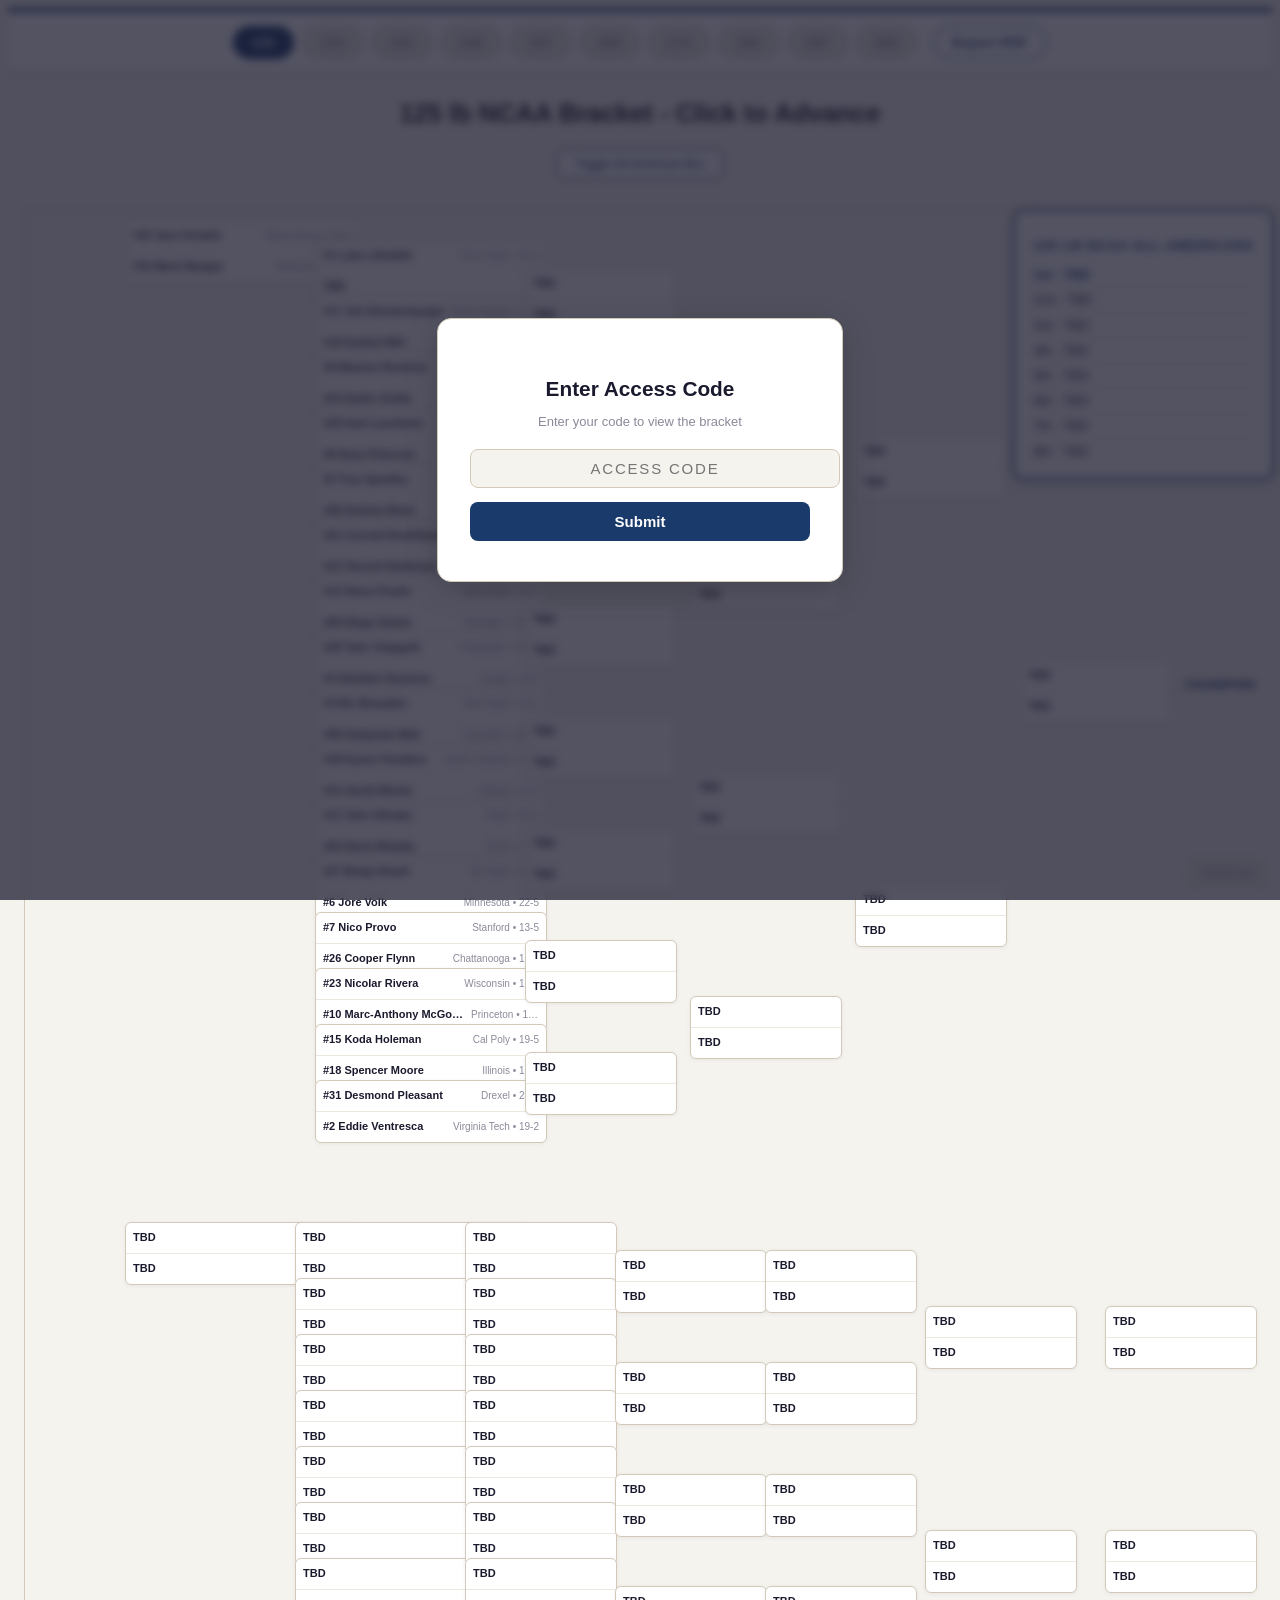
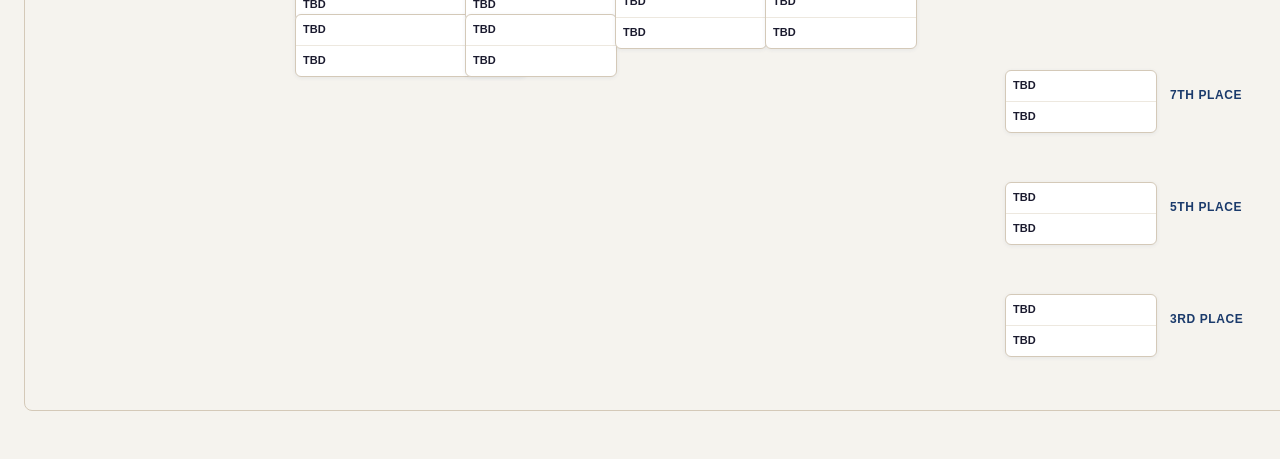
<file: index.html>
<!DOCTYPE html>
<html lang="en">
<head>
    <meta charset="UTF-8">
    <meta name="viewport" content="width=device-width, initial-scale=1.0">
    <title>NCAA Wrestling Bracket Viewer</title>
    <link rel="stylesheet" href="style.css">
    <link rel="stylesheet" href="bracket.css">
    <style>
        @media print {
            @page { size: 17in 11in landscape; margin: 0; }
            body::before { display: none !important; }
            body { background: #fff !important; }
            #weightSelector { display: none !important; }
            #toggleAABox    { display: none !important; }
            #accessModal    { display: none !important; }
            #pdfWrapper {
                position: relative !important;
                width: 16.8in !important;
                height: 10.5in !important;
                overflow: hidden !important;
                padding: 0 !important;
            }
            #bracketGrid {
                transform: scale(0.72);
                transform-origin: top left;
            }
            .match { break-inside: avoid; }
        }
        @media (max-width: 600px) {
            body { font-size: 14px; }
            .title { font-size: 1.3rem; }
            #weightSelector button { font-size: 11px; padding: 6px 10px; }
            #allAmericanBox { width: 90%; right: 5%; top: 10px; padding: 10px; }
            #accessModal > div { width: 90%; padding: 1rem; }
            #accessCodeInput { width: 100%; }
        }
    </style>
</head>
<body>

    <div style="height:4px;background:#1A3A6B;width:100%;"></div>

    <div id="weightSelector" style="
        display:flex; align-items:center; justify-content:center;
        flex-wrap:wrap; gap:8px; padding:14px 24px 12px;
        border-bottom:1.5px solid #D4C9B8; background:#fff;
        position:sticky; top:0; z-index:50;
        box-shadow:0 2px 8px rgba(0,0,0,.06);">
        <button data-weight="125">125</button>
        <button data-weight="133">133</button>
        <button data-weight="141">141</button>
        <button data-weight="149">149</button>
        <button data-weight="157">157</button>
        <button data-weight="165">165</button>
        <button data-weight="174">174</button>
        <button data-weight="184">184</button>
        <button data-weight="197">197</button>
        <button data-weight="285">285</button>
        <button onclick="exportBracketPDF()" style="margin-left:12px;">Export PDF</button>
    </div>

    <h1 class="title" id="bracketTitle">125 lb NCAA Bracket - Full View</h1>

    <div id="pdfWrapper" style="position:relative; width:100%; overflow-x:auto; padding:20px 16px 40px;">
        <div class="bracket-grid" id="bracketGrid"></div>
        <div id="allAmericanBox">
            <h3 id="aaTitle">NCAA All-Americans</h3>
            <ol id="aaList">
                <li>1st - TBD</li>
                <li>2nd - TBD</li>
                <li>3rd - TBD</li>
                <li>4th - TBD</li>
                <li>5th - TBD</li>
                <li>6th - TBD</li>
                <li>7th - TBD</li>
                <li>8th - TBD</li>
            </ol>
        </div>
    </div>

    <button onclick="debugAAUpdate()" style="
        position:fixed; bottom:14px; right:14px; z-index:9999;
        font-size:11px; padding:6px 12px; border-radius:6px;
        background:#EDEAE3; border:1.5px solid #D4C9B8;
        color:#8A8A9A; cursor:pointer; font-family:inherit;">SHOW AA</button>

    <link rel="manifest" href="./manifest.json" />
    <script>
        if ('serviceWorker' in navigator) {
            navigator.serviceWorker.register('./service-worker.js');
        }
    </script>

    <script src="html2pdf.bundle.min.js"></script>
    <script src="app.js?v=20250529"></script>

    <script>
        /* ── WIDE CLASS INJECTION ──
           Watches the bracketGrid for repaints (app.js rebuilds innerHTML
           on every selection). After each repaint, any .match whose
           inline left <= 300px gets class="wide" — these are the
           pigtail (left:100) and Champ R1 (left:280) columns.
           Wide boxes show seed + name + school on one line.
           Narrow boxes (all later rounds) show name only. ── */
        function applyWideClasses() {
            document.querySelectorAll('#bracketGrid .match').forEach(el => {
                const left = parseInt(el.style.left, 10);
                if (!isNaN(left) && left <= 300) {
                    el.classList.add('wide');
                } else {
                    el.classList.remove('wide');
                }
            });
        }

        const _bracketGrid = document.getElementById('bracketGrid');
        if (_bracketGrid) {
            new MutationObserver(applyWideClasses)
                .observe(_bracketGrid, { childList: true });
        }

        /* Active weight pill */
        document.querySelectorAll('#weightSelector button[data-weight]').forEach(btn => {
            btn.addEventListener('click', () => {
                document.querySelectorAll('#weightSelector button[data-weight]')
                    .forEach(b => b.classList.remove('active'));
                btn.classList.add('active');
            });
        });
        window.addEventListener('DOMContentLoaded', () => {
            const first = document.querySelector('#weightSelector button[data-weight="125"]');
            if (first) first.classList.add('active');
        });

        /* PDF export */
        function exportBracketPDF() {
            const pdfWrapper = document.getElementById('pdfWrapper');
            const bracketGrid = document.getElementById('bracketGrid');
            const aaBox = document.getElementById('allAmericanBox');
            const wasHidden = aaBox.style.display === 'none' || aaBox.style.display === '';
            if (wasHidden) aaBox.style.display = 'block';

            // Scale the grid so it fits on one 17x11 landscape page
            // Grid is ~1300px wide, 1800px tall — target ~1632x1008px (96dpi @ 17x11in)
            // We scale to fit height: 1008/gridH
            const gridH = bracketGrid.offsetHeight || 1800;
            const scaleH = 1008 / gridH;
            const scaleW = 1584 / 1300;
            const scale  = Math.min(scaleH, scaleW, 1).toFixed(3);

            pdfWrapper.style.width           = '16.5in';
            pdfWrapper.style.height          = '10.5in';
            pdfWrapper.style.overflow        = 'hidden';
            bracketGrid.style.transform      = 'scale(' + scale + ')';
            bracketGrid.style.transformOrigin = 'top left';

            const opt = {
                margin: [0, 0, 0, 0],
                filename: document.getElementById('bracketTitle').innerText.replace(/ /g, '_') + '.pdf',
                image: { type: 'jpeg', quality: 0.95 },
                html2canvas: { scale: 2, useCORS: true, allowTaint: true, scrollY: 0 },
                jsPDF: { unit: 'in', format: [17, 11], orientation: 'landscape' }
            };

            html2pdf().set(opt).from(pdfWrapper).save().then(function() {
                bracketGrid.style.transform      = '';
                bracketGrid.style.transformOrigin = '';
                pdfWrapper.style.width   = '';
                pdfWrapper.style.height  = '';
                pdfWrapper.style.overflow = '';
                if (wasHidden) aaBox.style.display = 'none';
            });
        }
    </script>

    <div id="accessModal" style="
        position:fixed; top:0; left:0; width:100%; height:100%;
        background:rgba(26,26,46,.75); display:flex;
        align-items:center; justify-content:center; z-index:9999;
        backdrop-filter:blur(4px);">
        <div style="
            background:#fff; padding:2.5rem 2rem; border-radius:14px;
            text-align:center; border:1.5px solid #D4C9B8;
            box-shadow:0 8px 32px rgba(0,0,0,.18);
            width:340px; max-width:90vw;">
            <h2 style="font-size:1.3rem; font-weight:700; color:#1A1A2E; margin-bottom:6px;">Enter Access Code</h2>
            <p style="font-size:13px; color:#8A8A9A; margin-bottom:20px;">Enter your code to view the bracket</p>
            <input id="accessCodeInput" type="text" placeholder="ACCESS CODE" style="
                width:100%; padding:10px 14px; border:1.5px solid #D4C9B8;
                border-radius:8px; font-size:15px; font-family:inherit;
                color:#1A1A2E; background:#F5F3EE; text-align:center;
                letter-spacing:.12em; outline:none;" />
            <button onclick="validateAccessCode()" style="
                margin-top:14px; width:100%; padding:11px;
                background:#1A3A6B; color:#fff; border:none;
                border-radius:8px; font-size:15px; font-weight:600;
                font-family:inherit; cursor:pointer;">Submit</button>
            <p id="accessError" style="color:#A32D2D; font-size:13px; margin-top:10px; display:none;">
                Invalid code — please try again.
            </p>
        </div>
    </div>

</body>
</html>
</file>
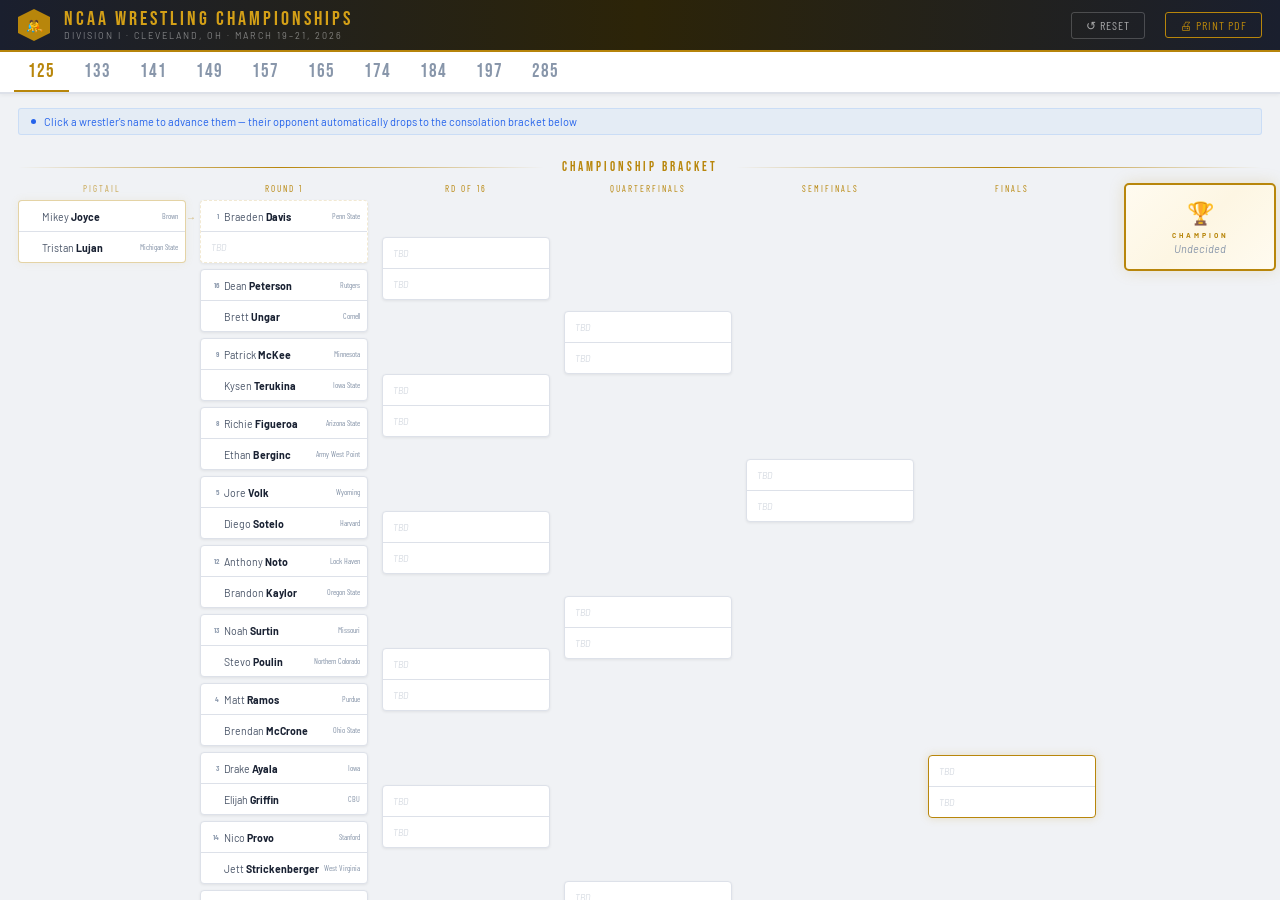
<file: index.html.html>
<!DOCTYPE html>
<html lang="en">
<head>
<meta charset="UTF-8">
<meta name="viewport" content="width=device-width, initial-scale=1.0">
<title>2026 NCAA Division I Wrestling Championships</title>
<link href="https://fonts.googleapis.com/css2?family=Bebas+Neue&family=Barlow+Condensed:wght@300;400;500;600;700&family=Barlow:wght@300;400;500;600&display=swap" rel="stylesheet">
<style>
:root {
  --bg:#f0f2f5; --s1:#ffffff; --s2:#f8f9fb; --s3:#eef0f4;
  --b1:#dde1e9; --b2:#c8cdd8; --b3:#b0b8c6;
  --gold:#b8860b; --gold2:#d4a017; --gold-bg:rgba(184,134,11,.09);
  --green:#16a34a; --green-bg:rgba(22,163,74,.09); --green-b:rgba(22,163,74,.35);
  --red:#dc2626; --red-bg:rgba(220,38,38,.06);
  --orange:#c2410c; --orange-bg:rgba(194,65,12,.07); --orange-b:rgba(194,65,12,.3);
  --blue:#2563eb;
  --t1:#1a2233; --t2:#4a5568; --t3:#8896aa;
}
*{box-sizing:border-box;margin:0;padding:0}
html,body{height:100%;overflow:hidden}
body{font-family:'Barlow',sans-serif;background:var(--bg);color:var(--t1);display:flex;flex-direction:column;height:100vh}

/* HEADER */
.hdr{background:linear-gradient(90deg,#1a1f2e,#2c2408,#1a1f2e);border-bottom:2px solid var(--gold);height:52px;display:flex;align-items:center;gap:14px;padding:0 18px;flex-shrink:0;box-shadow:0 2px 16px rgba(201,168,76,.15)}
.hdr-hex{width:32px;height:32px;background:var(--gold);clip-path:polygon(50% 0%,100% 25%,100% 75%,50% 100%,0% 75%,0% 25%);display:flex;align-items:center;justify-content:center;font-size:14px;flex-shrink:0}
.hdr-t{font-family:'Bebas Neue',sans-serif;font-size:20px;letter-spacing:3px;color:var(--gold2);line-height:1}
.hdr-s{font-size:9px;color:rgba(255,255,255,.45);letter-spacing:2px;text-transform:uppercase;margin-top:1px}
.hdr-sp{flex:1}
.rst-btn{background:none;border:1px solid rgba(255,255,255,.2);color:rgba(255,255,255,.6);font-family:'Barlow Condensed',sans-serif;font-size:12px;letter-spacing:1px;padding:5px 14px;cursor:pointer;border-radius:3px;transition:all .2s;text-transform:uppercase}
.rst-btn:hover{border-color:var(--gold2);color:var(--gold2)}

/* WEIGHT TABS */
.wtabs{background:var(--s1);border-bottom:2px solid var(--b1);display:flex;padding:0 14px;gap:1px;overflow-x:auto;scrollbar-width:none;flex-shrink:0;height:42px;align-items:stretch;box-shadow:0 1px 4px rgba(0,0,0,.06)}
.wtabs::-webkit-scrollbar{display:none}
.wtab{display:flex;align-items:center;padding:0 14px;cursor:pointer;border:none;background:none;color:var(--t3);font-family:'Bebas Neue',sans-serif;font-size:19px;letter-spacing:1px;border-bottom:2px solid transparent;transition:all .15s;white-space:nowrap}
.wtab:hover{color:var(--t2)}
.wtab.on{color:var(--gold);border-bottom-color:var(--gold)}

/* MAIN SCROLL AREA */
.area{flex:1;overflow:auto;padding:14px 18px 24px;display:flex;flex-direction:column;gap:0}
.area::-webkit-scrollbar{width:6px;height:6px}
.area::-webkit-scrollbar-track{background:var(--bg)}
.area::-webkit-scrollbar-thumb{background:var(--b2);border-radius:3px}

/* TIP */
.tip{display:flex;align-items:center;gap:8px;background:rgba(96,165,250,.08);border:1px solid rgba(96,165,250,.2);border-radius:3px;padding:6px 12px;margin-bottom:10px;font-size:11px;color:var(--blue);flex-shrink:0}
.tip-dot{width:5px;height:5px;background:var(--blue);border-radius:50%;flex-shrink:0;animation:blink 1.6s infinite}
@keyframes blink{0%,100%{opacity:1}50%{opacity:.3}}

/* SECTION LABEL */
.sec-hd{display:flex;align-items:center;gap:10px;margin:14px 0 8px;flex-shrink:0}
.sec-hd .line{flex:1;height:1px}
.sec-hd .lbl{font-family:'Bebas Neue',sans-serif;font-size:13px;letter-spacing:3px;padding:0 8px;white-space:nowrap}
.sec-champ .line{background:linear-gradient(90deg,transparent,var(--gold),transparent)}
.sec-champ .lbl{color:var(--gold)}
.sec-con .line{background:linear-gradient(90deg,transparent,var(--orange),transparent)}
.sec-con .lbl{color:var(--orange)}

/* BRACKET GRID */
.bgrid{display:flex;gap:0;align-items:flex-start;min-width:max-content}
.rcol{display:flex;flex-direction:column;min-width:0}
.rhdr{font-family:'Barlow Condensed',sans-serif;font-size:9px;letter-spacing:2px;text-transform:uppercase;color:var(--t3);text-align:center;padding:0 3px 6px;white-space:nowrap}
.rhdr.gc{color:var(--gold)}
.rhdr.cc{color:var(--orange);opacity:.9}
.rconn{width:14px;flex-shrink:0}

/* MATCH */
.mc{background:var(--s1);border:1px solid var(--b1);border-radius:4px;overflow:hidden;width:168px;flex-shrink:0;transition:box-shadow .15s;box-shadow:0 1px 3px rgba(0,0,0,.07)}
.mc:hover{box-shadow:0 2px 8px rgba(0,0,0,.12)}
.mc.cm{border-color:var(--gold);box-shadow:0 0 10px rgba(184,134,11,.2)}
.mc.con{border-color:var(--orange-b)}
.mc.pm{border-color:rgba(205,127,50,.5)}
.md{height:1px;background:var(--b1)}

/* SLOTS */
.sl{display:flex;align-items:center;padding:4px 7px;min-height:30px;cursor:pointer;transition:background .12s;position:relative;user-select:none;gap:0}
.sl:hover:not(.empty):not(.w):not(.l){background:var(--s3)}
.sl.w{background:var(--green);border-left:3px solid #0f7a30}
.sl.l{background:var(--red-bg);opacity:.6}
.sl.empty{cursor:default;opacity:.35}
.sl.empty:hover{background:none}
.sl-sd{font-size:8px;color:var(--t3);width:13px;flex-shrink:0;font-family:'Barlow Condensed',sans-serif;font-weight:600;text-align:right;padding-right:2px}
.sl.w .sl-sd{color:rgba(255,255,255,.8)}
.sl-nm{flex:1;font-size:10.5px;font-weight:500;white-space:nowrap;overflow:hidden;text-overflow:ellipsis;padding:0 3px}
.sl-nm .fn{font-weight:400;color:var(--t2)}
.sl.w .sl-nm{color:#fff}
.sl.w .sl-nm .fn{color:rgba(255,255,255,.7)}
.sl.l .sl-nm{text-decoration:line-through;text-decoration-color:rgba(239,68,68,.4);color:var(--t3)}
.sl-sc{font-size:8px;color:var(--t3);flex-shrink:0;font-family:'Barlow Condensed',sans-serif;white-space:nowrap;max-width:46px;overflow:hidden;text-overflow:ellipsis}
.sl.w .sl-sc{color:rgba(255,255,255,.7);opacity:1}
.sl-tbd{font-size:9px;color:var(--t3);font-style:italic;padding:0 3px}

/* win flash */
.sl.w{animation:wflash .35s ease}
@keyframes wflash{0%{background:#4ade80}100%{background:var(--green)}}

/* CHAMP BOX */
.cbox{display:flex;align-items:center;padding:0 14px}
.ccard{background:linear-gradient(135deg,#fffbf0,#fdf6e3,#fffbf0);border:2px solid var(--gold);border-radius:5px;padding:14px 16px;text-align:center;min-width:152px;box-shadow:0 0 16px rgba(184,134,11,.18)}
.ccard .crn{font-size:22px;margin-bottom:5px}
.ccard .clbl{font-size:7px;letter-spacing:3px;text-transform:uppercase;color:var(--gold);font-weight:700;margin-bottom:3px}
.ccard .cnm{font-family:'Bebas Neue',sans-serif;font-size:17px;letter-spacing:2px;color:var(--t1)}
.ccard .csc{font-size:9px;color:var(--gold);opacity:.8;margin-top:1px}
.ccard.empty .cnm{font-size:11px;color:var(--t3);font-family:'Barlow',sans-serif;letter-spacing:0;font-style:italic}

/* PIGTAIL */
.mc.pt{border-color:rgba(201,168,76,.5);box-shadow:0 0 8px rgba(201,168,76,.1)}
.mc.pt-pending{border-color:rgba(201,168,76,.25);border-style:dashed}

/* PLACE LABELS */
.pl-lbl{font-size:8px;letter-spacing:1.5px;text-transform:uppercase;margin-bottom:3px;font-family:'Barlow Condensed',sans-serif;color:var(--t3)}

/* SWAP HINT — shown on loser slot hover */
.swap-hint{
  display:none; font-size:8px; color:var(--red); opacity:.8;
  font-family:'Barlow Condensed',sans-serif; letter-spacing:.5px;
  margin-left:3px; flex-shrink:0; white-space:nowrap;
}
.sl.l:hover .swap-hint{ display:inline; }

.prt-btn{border-color:var(--gold);color:var(--gold);margin-left:6px}
.prt-btn:hover{background:var(--gold);color:#000}

/* ════════════════════════════════════════════════
   PRINT MODAL (shown on screen before printing)
   ════════════════════════════════════════════════ */
#print-modal {
  display:none; position:fixed; inset:0; z-index:9999;
  background:rgba(0,0,0,.85); align-items:center; justify-content:center;
}
#print-modal.open { display:flex; }
#print-modal-box {
  background:#ffffff; border:1px solid var(--gold);
  border-radius:6px; padding:28px 32px; max-width:420px; width:90%;
  text-align:center; box-shadow:0 8px 32px rgba(0,0,0,.15);
}
#print-modal-box h2 { font-family:'Bebas Neue',sans-serif; font-size:22px; letter-spacing:3px; color:var(--gold); margin-bottom:8px; }
#print-modal-box p  { font-size:12px; color:var(--t2); margin-bottom:20px; line-height:1.6; }
.pm-row { display:flex; gap:10px; justify-content:center; flex-wrap:wrap; margin-bottom:14px; }
.pm-btn {
  background:none; border:1px solid var(--b2); color:var(--t2);
  font-family:'Barlow Condensed',sans-serif; font-size:12px; letter-spacing:1px;
  padding:7px 18px; cursor:pointer; border-radius:3px; transition:all .2s; text-transform:uppercase;
}
.pm-btn:hover { border-color:var(--gold); color:var(--gold); }
.pm-btn.primary { background:var(--gold); color:#fff; border-color:var(--gold); font-weight:700; }
.pm-btn.primary:hover { background:var(--gold2); }
.pm-weight-grid { display:flex; flex-wrap:wrap; gap:6px; justify-content:center; margin-bottom:18px; }
.pm-wchk { display:flex; align-items:center; gap:5px; cursor:pointer; }
.pm-wchk input { accent-color:var(--gold); width:13px; height:13px; cursor:pointer; }
.pm-wchk span { font-family:'Bebas Neue',sans-serif; font-size:16px; color:var(--t2); }
.pm-wchk:hover span { color:var(--gold); }

/* ════════════════════════════════════════════════
   PRINT STYLES  —  1 landscape page per weight
   ════════════════════════════════════════════════ */
@media print {
  @page { size: landscape; margin:5mm 6mm; }
  * { -webkit-print-color-adjust:exact !important; print-color-adjust:exact !important; }
  html,body { height:auto !important; overflow:visible !important; background:#fff !important; color:#000 !important; }
  .hdr,.wtabs,#area,#print-modal { display:none !important; }
  #print-root { display:block !important; }

  .print-page {
    break-after: page;
    break-inside: avoid;
    width:267mm;
    height:182mm;
    overflow:hidden;
    background:#fff; color:#000;
    font-family:Arial,Helvetica,sans-serif;
    position:relative;
    display:flex;
    flex-direction:column;
  }
  .print-page:last-child { break-after: avoid; }

  /* psw: the inner content wrapper — scale to fit via JS */
  .psw {
    position:absolute; top:0; left:0;
    transform-origin:top left;
  }

  /* ── Page header ── */
  .ph { display:flex; align-items:center; justify-content:space-between;
        border-bottom:2.5px solid #111; padding-bottom:2px; margin-bottom:3px; }
  .ph-title { font-size:10pt; font-weight:900; letter-spacing:1.5px; text-transform:uppercase; line-height:1; }
  .ph-sub   { font-size:5.5pt; color:#666; text-transform:uppercase; letter-spacing:1px; margin-top:1px; }
  .ph-wt    { font-size:26pt; font-weight:900; line-height:1; }
  .ph-right { text-align:right; min-width:90px; }
  .ph-clbl  { font-size:5pt; text-transform:uppercase; letter-spacing:2px; color:#888; }
  .ph-cnm   { font-size:9pt; font-weight:900; line-height:1.2; }
  .ph-csc   { font-size:5.5pt; color:#555; }

  /* ── Section labels ── */
  .ps-lbl { font-size:5pt; text-transform:uppercase; letter-spacing:2px; color:#999;
            border-top:1px solid #e0e0e0; padding-top:1.5px; margin:2px 0; }

  /* ── Bracket grid ── */
  .pbg  { display:flex; align-items:flex-start; gap:0; }
  .prc  { display:flex; flex-direction:column; }
  .prh  { font-size:4.5pt; text-transform:uppercase; letter-spacing:1px; color:#aaa;
          text-align:center; padding:0 2px 2px; white-space:nowrap; }
  .prcn { width:7px; flex-shrink:0; }

  /* ── Match cards ── */
  .pm   { border:1px solid #ccc; border-radius:1px; overflow:hidden; width:100px; flex-shrink:0; background:#fff; }
  .pm.champ-final { border:2px solid #111; }
  .pm.pigtail     { border:1px dashed #bbb; }
  .pm.consolation { border-color:#bbb; background:#fafafa; }
  .pm.place-match { border:1.5px solid #666; }
  .pmd  { height:1px; background:#ddd; }

  /* ── Wrestler slots ── */
  .ps   { display:flex; align-items:center; padding:1px 3px; min-height:13px; }
  .ps.win  { background:#e8f5e9; border-left:2.5px solid #2e7d32; }
  .ps.los  { opacity:0.4; }
  .ps.tbd  { opacity:0.2; }
  .psseed  { font-size:4.5pt; color:#bbb; width:8px; flex-shrink:0; text-align:right; padding-right:1px; }
  .ps.win .psseed { color:#2e7d32; }
  .psname  { flex:1; font-size:5pt; white-space:nowrap; overflow:hidden; text-overflow:ellipsis; padding:0 2px; font-weight:500; }
  .ps.win .psname  { font-weight:700; color:#1b5e20; }
  .ps.los .psname  { text-decoration:line-through; color:#bbb; }
  .pssch   { font-size:4pt; color:#bbb; flex-shrink:0; max-width:26px; overflow:hidden; text-overflow:ellipsis; white-space:nowrap; }
  .pstbd   { font-size:4.5pt; color:#ccc; font-style:italic; }

  /* ── Champion box ── */
  .pchbox { display:flex; align-items:center; padding:0 4px; }
  .pchcard { border:2px solid #111; border-radius:2px; padding:3px 5px; text-align:center; min-width:60px; background:#fffdf5; }
  .pchcard .pcrown { font-size:10pt; margin-bottom:1px; line-height:1; }
  .pchcard .pclbl  { font-size:4pt; text-transform:uppercase; letter-spacing:2px; color:#888; }
  .pchcard .pcnm   { font-size:6.5pt; font-weight:900; text-transform:uppercase; line-height:1.3; }
  .pchcard .pcsc   { font-size:4.5pt; color:#555; }
  .pchcard.empty .pcnm { color:#aaa; font-weight:400; }

  /* ── Place labels ── */
  .ppl-lbl { font-size:4pt; text-transform:uppercase; letter-spacing:1px; color:#888; margin-bottom:1px; }
}

</style>
</head>
<body>

<div class="hdr">
  <div class="hdr-hex">🤼</div>
  <div>
    <div class="hdr-t">NCAA Wrestling Championships</div>
    <div class="hdr-s">Division I · Cleveland, OH · March 19–21, 2026</div>
  </div>
  <div class="hdr-sp"></div>
  <button class="rst-btn" onclick="resetBracket()">↺ Reset</button>
  <button class="rst-btn prt-btn" onclick="printBracket()">🖨 Print PDF</button>
</div>

<div class="wtabs" id="wtabs"></div>

<div class="area" id="area">
  <div class="tip"><div class="tip-dot"></div>Click a wrestler's name to advance them — their opponent automatically drops to the consolation bracket below</div>
  <div id="bkt"></div>
</div>

<!-- Print modal -->
<div id="print-modal">
  <div id="print-modal-box">
    <h2>🖨 Print Brackets</h2>
    <p>Select which weight classes to print.<br>Each prints as one landscape page.</p>
    <div class="pm-weight-grid" id="pm-checks"></div>
    <div class="pm-row">
      <button class="pm-btn" onclick="pmSelectAll()">Select All</button>
      <button class="pm-btn" onclick="pmSelectNone()">Clear</button>
    </div>
    <div class="pm-row">
      <button class="pm-btn" onclick="closePrintModal()">Cancel</button>
      <button class="pm-btn primary" onclick="doPrint()">Print Selected</button>
    </div>
  </div>
</div>

<!-- Print output — hidden on screen, rendered during print -->
<div id="print-root" style="display:none"></div>

<script>
// ═══════════════════════════════════════════════════════════════════
// 2024 NCAA DIVISION I WRESTLING CHAMPIONSHIP DATA
// 33 wrestlers per weight class.
// Pigtail: seed 32 vs seed 33 → winner faces seed 1 in Round 1.
// Standard 32-man bracket (after pigtail resolves):
//   Top half:    1(pt) v 32, 16 v 17, 8 v 25, 9 v 24, 4 v 29, 13 v 20, 5 v 28, 12 v 21
//   Bottom half: 2 v 31, 15 v 18, 7 v 26, 10 v 23, 3 v 30, 14 v 19, 6 v 27, 11 v 22
// ═══════════════════════════════════════════════════════════════════

const FIELDS = {
  125: [
   {n:"Braeden Davis",s:"Penn State"},        // 1
{n:"Luke Stanich",s:"Lehigh"},        // 2
{n:"Drake Ayala",s:"Iowa"},        // 3
{n:"Matt Ramos",s:"Purdue"},        // 4
{n:"Jore Volk",s:"Wyoming"},        // 5
{n:"Troy Spratley",s:"Oklahoma State"},        // 6
{n:"Jakob Camacho",s:"NC State"},        // 7
{n:"Richie Figueroa",s:"Arizona State"},        // 8
{n:"Patrick McKee",s:"Minnesota"},        // 9
{n:"Eric Barnett",s:"Wisconsin"},        // 10
{n:"Cooper Flynn",s:"Virginia Tech"},        // 11
{n:"Anthony Noto",s:"Lock Haven"},        // 12
{n:"Noah Surtin",s:"Missouri"},        // 13
{n:"Nico Provo",s:"Stanford"},        // 14
{n:"Caleb Smith",s:"Nebraska"},        // 15
{n:"Dean Peterson",s:"Rutgers"},        // 16
{n:"Brett Ungar",s:"Cornell"},        // 17
{n:"Michael DeAugustino",s:"Michigan"},        // 18
{n:"Jett Strickenberger",s:"West Virginia"},        // 19
{n:"Stevo Poulin",s:"Northern Colorado"},        // 20
{n:"Brandon Kaylor",s:"Oregon State"},        // 21
{n:"Brayden Palmer",s:"Chattanooga"},        // 22
{n:"Tanner Jordan",s:"South Dakota State"},        // 23
{n:"Kysen Terukina",s:"Iowa State"},        // 24
{n:"Ethan Berginc",s:"Army West Point"},        // 25
{n:"Blake West",s:"Northern Illinois"},        // 26
{n:"Max Gallagher",s:"Penn"},        // 27
{n:"Diego Sotelo",s:"Harvard"},        // 28
{n:"Brendan McCrone",s:"Ohio State"},        // 29
{n:"Elijah Griffin",s:"CBU"},        // 30
{n:"Tyler Klinsky",s:"Rider"},        // 31
{n:"Mikey Joyce",s:"Brown"},        // 32
{n:"Tristan Lujan",s:"Michigan State"},        // 33 — pigtail
  ],
  133: [
    {n:"Jax Forrest",s:"Oklahoma St."},        // 1
    {n:"Vito Arujau",s:"Cornell"},           // 2
    {n:"Jesse Mendez",s:"Oklahoma St."},     // 3
    {n:"Brody Teske",s:"N. Iowa"},           // 4
    {n:"Dylan Ragusin",s:"Illinois"},        // 5
    {n:"Evan Frost",s:"Stanford"},           // 6
    {n:"Kai Orine",s:"Michigan"},            // 7
    {n:"Dylan Shawver",s:"Rutgers"},         // 8
    {n:"Nasir Bailey",s:"Maryland"},         // 9
    {n:"Marlon Yarbrough",s:"Ohio St."},     // 10
    {n:"Julian Farber",s:"Penn St."},        // 11
    {n:"Max Leete",s:"Old Dominion"},        // 12
    {n:"Tyler Wells",s:"Princeton"},         // 13
    {n:"Dominick Serrano",s:"Cal Poly"},     // 14
    {n:"Sam Latona",s:"West Virginia"},      // 15
    {n:"Dyson Dunham",s:"N. Carolina"},      // 16
    {n:"Kurt Phipps",s:"Army"},              // 17
    {n:"Zeth Romney",s:"Utah Valley"},       // 18
    {n:"Aaron Nagao",s:"Mich. St."},         // 19
    {n:"Julian Chlebove",s:"Va. Tech"},      // 20
    {n:"Braden Basile",s:"Navy"},            // 21
    {n:"Hunter Leake",s:"Virginia"},         // 22
    {n:"Ethan Oakley",s:"Campbell"},         // 23
    {n:"Jacob Van Dee",s:"NC State"},        // 24
    {n:"Jace Koelzer",s:"Gardner-Webb"},     // 25
    {n:"Dom Zaccone",s:"Duke"},              // 26
    {n:"Gabe Strickland",s:"N. Iowa"},       // 27
    {n:"Kade Moore",s:"N. Iowa"},            // 28
    {n:"Michael Colaiocco",s:"Penn"},        // 29
    {n:"Joshua Edmond",s:"Va. Tech"},        // 30
    {n:"Caden Rooks",s:"Wyoming"},           // 31
    {n:"Max Gallagher",s:"Ohio St."},        // 32
    {n:"Michael Colaiocco",s:"Penn"},        // 33 — pigtail
  ],
  141: [
    {n:"Beau Bartlett",s:"Penn St."},        // 1
    {n:"Real Woods",s:"Iowa"},               // 2
    {n:"Brock Hardy",s:"Arizona St."},       // 3
    {n:"Wyatt Henson",s:"Iowa St."},         // 4
    {n:"Cael Happel",s:"N. Iowa"},           // 5
    {n:"Anthony Echemendia",s:"Iowa"},       // 6
    {n:"Lachlan McNeil",s:"N. Carolina"},    // 7
    {n:"Cole Matthews",s:"Pittsburgh"},      // 8
    {n:"Dylan Chappell",s:"Michigan"},       // 9
    {n:"Greyson Clark",s:"Michigan"},        // 10
    {n:"Malyke Hines",s:"Edinboro"},         // 11
    {n:"Cleveland Belton",s:"CSU Bak."},     // 12
    {n:"Vince Cornella",s:"Stanford"},       // 13
    {n:"Danny Pucino",s:"Lehigh"},           // 14
    {n:"CJ Composto",s:"Penn St."},          // 15
    {n:"Jordan Titus",s:"Bucknell"},         // 16
    {n:"Tom Crook",s:"Illinois"},            // 17
    {n:"Jesse Vasquez",s:"Arizona St."},     // 18
    {n:"Jakob Camacho",s:"Lehigh"},          // 19
    {n:"Mitch Moore",s:"Minnesota"},         // 20
    {n:"Tagen Jamison",s:"Oklahoma St."},    // 21
    {n:"Sergio Lemley",s:"Old Dominion"},    // 22
    {n:"Josh Koderhandt",s:"Penn"},          // 23
    {n:"Isaiah Powe",s:"App. State"},        // 24
    {n:"Danny Fongaro",s:"Indiana"},         // 25
    {n:"Vance Vombaur",s:"Ohio St."},        // 26
    {n:"Ryan Jack",s:"NC State"},            // 27
    {n:"Kal Miller",s:"N. Illinois"},        // 28
    {n:"Jordan Hamdan",s:"Brown"},           // 29
    {n:"Joshua Edmond",s:"Va. Tech"},        // 30
    {n:"Ethan Berginc",s:"Campbell"},        // 31
    {n:"Tyler Wells",s:"Princeton"},         // 32
    {n:"Danny Fongaro",s:"Indiana"},         // 33 — pigtail
  ],
  149: [
    {n:"Jaden Abas",s:"Stanford"},           // 1
    {n:"Austin Gomez",s:"Wisconsin"},        // 2
    {n:"Ethen Miller",s:"Iowa St."},         // 3
    {n:"Casey Swiderski",s:"Mich. St."},     // 4
    {n:"Jude Swisher",s:"Penn St."},         // 5
    {n:"Alek Martin",s:"Oklahoma St."},      // 6
    {n:"Willie McDougald",s:"Maryland"},     // 7
    {n:"Finn Solomon",s:"N. Dakota St."},    // 8
    {n:"Logan Gioffre",s:"Pittsburgh"},      // 9
    {n:"Jack Crook",s:"Illinois"},           // 10
    {n:"Michael Cetta",s:"Oklahoma"},        // 11
    {n:"Gabe Willochell",s:"CSU Bak."},      // 12
    {n:"Caleb Henson",s:"NC State"},         // 13
    {n:"Caleb Tyus",s:"Illinois"},           // 14
    {n:"Kyle Parco",s:"Arizona St."},        // 15
    {n:"Levi Haines",s:"Penn St."},          // 16
    {n:"Tyler Kasak",s:"Rider"},             // 17
    {n:"Jordan Williams",s:"Va. Tech"},      // 18
    {n:"Ethan Fernandez",s:"Bloomsburg"},    // 19
    {n:"Ty Watters",s:"Iowa"},               // 20
    {n:"Corbyn Munson",s:"Nebraska"},        // 21
    {n:"Kelvin Griffin",s:"Indiana"},        // 22
    {n:"Joseph Zargo",s:"Hofstra"},          // 23
    {n:"Cody Bond",s:"N. Iowa"},             // 24
    {n:"Graham Rooks",s:"Indiana"},          // 25
    {n:"Jackson Arrington",s:"Ohio"},        // 26
    {n:"Quinn Kinner",s:"Central Mich."},    // 27
    {n:"Dylan D'Emilio",s:"Ohio St."},       // 28
    {n:"Drew Roberts",s:"Army"},             // 29
    {n:"Chance Lamer",s:"American"},         // 30
    {n:"Jeffrey Boyd",s:"Cornell"},          // 31
    {n:"Drew Roberts",s:"Army"},             // 32
    {n:"Chance Lamer",s:"American"},         // 33 — pigtail
  ],
  157: [
    {n:"Keegan O'Toole",s:"Missouri"},       // 1
    {n:"Mitchell Mesenbrink",s:"Penn St."},  // 2
    {n:"David Carr",s:"Iowa St."},           // 3
    {n:"Antrell Taylor",s:"Oklahoma"},       // 4
    {n:"Cameron Amine",s:"Michigan"},        // 5
    {n:"Gunner Filipowicz",s:"Ohio St."},    // 6
    {n:"Hunter Garvin",s:"Iowa"},            // 7
    {n:"Tyler Lillard",s:"Ohio St."},        // 8
    {n:"Jack Thomsen",s:"N. Iowa"},          // 9
    {n:"Maxx Mayfield",s:"Oklahoma St."},    // 10
    {n:"Garrett Thompson",s:"Harvard"},      // 11
    {n:"Joseph Bianchi",s:"Purdue"},         // 12
    {n:"Noah Mulvaney",s:"Penn St."},        // 13
    {n:"Stoney Buell",s:"Buffalo"},          // 14
    {n:"Nick Hamilton",s:"Arizona St."},     // 15
    {n:"Jake Logan",s:"Binghamton"},         // 16
    {n:"Julian Ramirez",s:"Cal Poly"},       // 17
    {n:"Dean Hamiti",s:"Wisconsin"},         // 18
    {n:"Peyton Hall",s:"Oklahoma St."},      // 19
    {n:"Will Miller",s:"Virginia"},          // 20
    {n:"Holden Heller",s:"Ohio"},            // 21
    {n:"Chris Moore",s:"Rutgers"},           // 22
    {n:"Caleb Fish",s:"NC State"},           // 23
    {n:"Mike Caliendo",s:"Lehigh"},          // 24
    {n:"Andrew Cerniglia",s:"Duke"},         // 25
    {n:"Giano Petrucelli",s:"Pittsburgh"},   // 26
    {n:"Evan Maag",s:"N. Iowa"},             // 27
    {n:"Izzak Olejnik",s:"N. Illinois"},     // 28
    {n:"Connor Brady",s:"Penn"},             // 29
    {n:"Brevin Cassella",s:"Army"},          // 30
    {n:"Derek Fields",s:"Indiana"},          // 31
    {n:"Holden Heller",s:"Ohio"},            // 32
    {n:"Will Miller",s:"Virginia"},          // 33 — pigtail
  ],
  165: [
    {n:"Mekhi Lewis",s:"Va. Tech"},          // 1
    {n:"Shane Griffith",s:"Stanford"},       // 2
    {n:"Adam Kemp",s:"Arizona St."},         // 3
    {n:"Carter Starocci",s:"Penn St."},      // 4
    {n:"Patrick Kennedy",s:"Penn St."},      // 5
    {n:"Alex Cramer",s:"Cornell"},           // 6
    {n:"Brayden Thompson",s:"Iowa St."},     // 7
    {n:"Max Maylor",s:"Purdue"},             // 8
    {n:"Tyler Eischens",s:"Iowa St."},       // 9
    {n:"Benny Baker",s:"Purdue"},            // 10
    {n:"Nick Incontrera",s:"Bloomsburg"},    // 11
    {n:"Gaven Sax",s:"Kent St."},            // 12
    {n:"Jared Simma",s:"Iowa"},              // 13
    {n:"Andrew Sparks",s:"Lock Haven"},      // 14
    {n:"Danny Wask",s:"Northwestern"},       // 15
    {n:"Peyton Mocco",s:"Oklahoma St."},     // 16
    {n:"Edmond Ruth",s:"Oklahoma St."},      // 17
    {n:"Rocco Welsh",s:"Pittsburgh"},        // 18
    {n:"Jackson Turley",s:"NC State"},       // 19
    {n:"Philip Conigliaro",s:"Lehigh"},      // 20
    {n:"Luca Augustine",s:"Iowa"},           // 21
    {n:"Alex Faison",s:"N. Carolina"},       // 22
    {n:"Austin Murphy",s:"Edinboro"},        // 23
    {n:"Brody Conley",s:"Campbell"},         // 24
    {n:"MJ Gaitan",s:"Indiana"},             // 25
    {n:"Lennox Wolak",s:"Wisconsin"},        // 26
    {n:"Cade DeVos",s:"S. Dakota St."},      // 27
    {n:"Philip Conigliaro",s:"Lehigh"},      // 28
    {n:"MJ Gaitan",s:"Indiana"},             // 29
    {n:"Luca Augustine",s:"Iowa"},           // 30
    {n:"Alex Faison",s:"N. Carolina"},       // 31
    {n:"Cade DeVos",s:"S. Dakota St."},      // 32
    {n:"Edmond Ruth",s:"Oklahoma St."},      // 33 — pigtail
  ],
  174: [
    {n:"Parker Keckeisen",s:"N. Iowa"},      // 1
    {n:"Dustin Plott",s:"Oklahoma St."},     // 2
    {n:"Bernie Truax",s:"Iowa St."},         // 3
    {n:"Sam Wolf",s:"Wisconsin"},            // 4
    {n:"James Conway",s:"Penn St."},         // 5
    {n:"Tomas Brooker",s:"Penn St."},        // 6
    {n:"Jacob Nolan",s:"Iowa"},              // 7
    {n:"Malachi DuVall",s:"Maryland"},       // 8
    {n:"Tony Negron",s:"Fresno St."},        // 9
    {n:"Lenny Pinto",s:"Cornell"},           // 10
    {n:"Bennett Berge",s:"S. Dakota St."},   // 11
    {n:"Jaden Bullock",s:"Columbia"},        // 12
    {n:"Nate Dugan",s:"Stanford"},           // 13
    {n:"Aaron Ayzerov",s:"Rutgers"},         // 14
    {n:"David Key",s:"N. Carolina"},         // 15
    {n:"Isaiah Salazar",s:"CSU Bak."},       // 16
    {n:"Trey Munoz",s:"Oklahoma"},           // 17
    {n:"Gavin Kane",s:"Penn"},               // 18
    {n:"Chris Foca",s:"Princeton"},          // 19
    {n:"Layne Malczewski",s:"Mich. St."},    // 20
    {n:"Reece Heller",s:"Stanford"},         // 21
    {n:"Cameron Pine",s:"Central Mich."},    // 22
    {n:"Thomas Stewart Jr",s:"Rider"},       // 23
    {n:"Shane Liegel",s:"Wisconsin"},        // 24
    {n:"Caleb Hopkins",s:"Penn St."},        // 25
    {n:"Dylan Fishback",s:"Arizona St."},    // 26
    {n:"Maximus Hale",s:"Cornell"},          // 27
    {n:"Will Feldkamp",s:"Illinois"},        // 28
    {n:"Ryder Rogotzke",s:"Minnesota"},      // 29
    {n:"Jha'Quan Anderson",s:"Iowa St."},    // 30
    {n:"Anthony D'Alesio",s:"Lehigh"},       // 31
    {n:"Ryder Rogotzke",s:"Minnesota"},      // 32
    {n:"Anthony D'Alesio",s:"Lehigh"},       // 33 — pigtail
  ],
  184: [
    {n:"Aaron Brooks",s:"Penn St."},         // 1
    {n:"Rocky Elam",s:"Missouri"},           // 2
    {n:"Wyatt Voelker",s:"Iowa St."},        // 3
    {n:"Trent Hidlay",s:"NC State"},         // 4
    {n:"Michael Beard",s:"Penn St."},        // 5
    {n:"Sam Mitchell",s:"Iowa St."},         // 6
    {n:"Stephen Buchanan",s:"Air Force"},    // 7
    {n:"Garrett Joles",s:"Iowa"},            // 8
    {n:"Luke Stout",s:"Wyoming"},            // 9
    {n:"Cole Urbas",s:"Cornell"},            // 10
    {n:"Benjamin Smith",s:"Virginia"},       // 11
    {n:"Nikolas Stemmet",s:"VMI"},           // 12
    {n:"Levi Hopkins",s:"Ohio"},             // 13
    {n:"Max Shaw",s:"Iowa"},                 // 14
    {n:"Joseph Novak",s:"N. Iowa"},          // 15
    {n:"Zach Glazier",s:"SIUE"},             // 16
    {n:"Tanner Sloan",s:"S. Dakota St."},    // 17
    {n:"Jacob Cardenas",s:"Oregon St."},     // 18
    {n:"Stephen Little",s:"App. State"},     // 19
    {n:"Lou Deprez",s:"Brown"},              // 20
    {n:"Jaxon Smith",s:"Wyoming"},           // 21
    {n:"Mac Stout",s:"Penn"},                // 22
    {n:"John Poznanski",s:"Rutgers"},        // 23
    {n:"Evan Bockman",s:"N. Iowa"},          // 24
    {n:"Silas Allred",s:"Stanford"},         // 25
    {n:"Jack Wehmeyer",s:"Iowa"},            // 26
    {n:"Justin Rademacher",s:"Indiana"},     // 27
    {n:"Andy Smith",s:"Illinois"},           // 28
    {n:"Krystian Kinsey",s:"Pittsburgh"},    // 29
    {n:"Luke Geog",s:"Northwestern"},        // 30
    {n:"Andy Smith",s:"Illinois"},           // 31
    {n:"Krystian Kinsey",s:"Pittsburgh"},    // 32
    {n:"Luke Geog",s:"Northwestern"},        // 33 — pigtail
  ],
  197: [
    {n:"Trent Hidlay",s:"NC State"},         // 1
    {n:"Tanner Sloan",s:"S. Dakota St."},    // 2
    {n:"Michael Beard",s:"Penn St."},        // 3
    {n:"Rocky Elam",s:"Missouri"},           // 4
    {n:"Wyatt Voelker",s:"Iowa"},            // 5
    {n:"Krystian Kinsey",s:"Pittsburgh"},    // 6
    {n:"Garrett Joles",s:"Virginia"},        // 7
    {n:"Benjamin Smith",s:"Wisconsin"},      // 8
    {n:"Mac Stout",s:"Iowa"},                // 9
    {n:"Sam Mitchell",s:"Illinois"},         // 10
    {n:"Jacob Cardenas",s:"Iowa"},           // 11
    {n:"Justin Rademacher",s:"Indiana"},     // 12
    {n:"Cole Urbas",s:"Oklahoma St."},       // 13
    {n:"Luke Surber",s:"Nebraska"},          // 14
    {n:"Silas Allred",s:"Oklahoma"},         // 15
    {n:"John Crawford",s:"App. State"},      // 16
    {n:"Stephen Little",s:"Va. Tech"},       // 17
    {n:"Max Shaw",s:"Cornell"},              // 18
    {n:"Evan Bockman",s:"Arizona St."},      // 19
    {n:"Joseph Novak",s:"N. Iowa"},          // 20
    {n:"Andy Smith",s:"Fresno St."},         // 21
    {n:"Levi Hopkins",s:"Rutgers"},          // 22
    {n:"Lou Deprez",s:"Ohio"},               // 23
    {n:"Nikolas Stemmet",s:"N. Iowa"},       // 24
    {n:"Zach Glazier",s:"VMI"},              // 25
    {n:"John Poznanski",s:"Michigan"},       // 26
    {n:"Luke Geog",s:"Northwestern"},        // 27
    {n:"Jaxon Smith",s:"Iowa St."},          // 28
    {n:"Stephen Buchanan",s:"Penn St."},     // 29
    {n:"Aaron Brooks",s:"Penn St."},         // 30
    {n:"Benjamin Smith",s:"Wisconsin"},      // 31
    {n:"Evan Bockman",s:"Arizona St."},      // 32
    {n:"Stephen Buchanan",s:"Penn St."},     // 33 — pigtail
  ],
  285: [
    {n:"Greg Kerkvliet",s:"Penn St."},       // 1
    {n:"Cohlton Schultz",s:"Arizona St."},   // 2
    {n:"Zach Elam",s:"Missouri"},            // 3
    {n:"Konner Doucet",s:"Oklahoma St."},    // 4
    {n:"Nash Hutmacher",s:"S. Dakota St."}, // 5
    {n:"Owen Trephan",s:"Va. Tech"},         // 6
    {n:"Matthew Cover",s:"Michigan"},        // 7
    {n:"Yonger Bastida",s:"Iowa St."},       // 8
    {n:"Jordan Greer",s:"Penn St."},         // 9
    {n:"Bennett Tabor",s:"Minnesota"},       // 10
    {n:"Dorian Crosby",s:"Army"},            // 11
    {n:"Seth Nevills",s:"Cal Poly"},         // 12
    {n:"Nick Feldman",s:"Iowa St."},         // 13
    {n:"Grady Griess",s:"Nebraska"},         // 14
    {n:"Wyatt Hendrickson",s:"Air Force"},   // 15
    {n:"Daniel Bucknavich",s:"Hofstra"},     // 16
    {n:"Lewis Fernandes",s:"Oregon St."},    // 17
    {n:"Bradley Hill",s:"Va. Tech"},         // 18
    {n:"Taye Ghadiali",s:"Penn"},            // 19
    {n:"David Szuba",s:"Ohio St."},          // 20
    {n:"Josh Heindselman",s:"Illinois"},     // 21
    {n:"Keaton Kluever",s:"Nebraska"},       // 22
    {n:"Boone McDermott",s:"N. Iowa"},       // 23
    {n:"Dayton Pitzer",s:"Purdue"},          // 24
    {n:"Nathan Taylor",s:"Mich. St."},       // 25
    {n:"Lucas Stoddard",s:"Chattanooga"},    // 26
    {n:"Hunter Catka",s:"Kent St."},         // 27
    {n:"Josiah Hill",s:"Penn St."},          // 28
    {n:"Yaraslau Slavikouski",s:"Illinois"}, // 29
    {n:"Lucas Davison",s:"Purdue"},          // 30
    {n:"Cory Day",s:"Iowa"},                 // 31
    {n:"Nick Willham",s:"Iowa"},             // 32
    {n:"Jordan Greer",s:"Penn St."},         // 33 — pigtail
  ],
};

// ─── BRACKET PAIRING ───────────────────────────────────────────────
// 33-man field: Pigtail = seed 32 vs seed 33.
// Winner of pigtail takes the "seed 32" slot against seed 1 in Round 1.
// All other Round 1 pairings use seeds 1-31 in standard NCAA format.
//
// PAIRS[i] = [seedA-1, seedB-1] for championship Round 1 match i (0-indexed)
// Match 0 is the #1 seed's match — 'b' slot will be filled by pigtail winner.
const PAIRS = [
  [0, null],   // 1 vs pigtail winner
  [15,16],     // 16 vs 17
  [8, 23],     // 9  vs 24
  [7, 24],     // 8  vs 25
  [4, 27],     // 5  vs 28
  [11,20],     // 12 vs 21
  [12,19],     // 13 vs 20
  [3, 28],     // 4  vs 29
  [2, 29],     // 3  vs 30
  [13,18],     // 14 vs 19
  [10,21],     // 11 vs 22
  [5, 26],     // 6  vs 27
  [6, 25],     // 7  vs 26    
  [9, 22],     // 10 vs 23
  [14,17],     // 15 vs 18
  [30, 1],     // 2  vs 31

];

// ═══ STATE ═══
// champ[-1]  = pigtail match (seed 32 vs 33)
// champ[0-4] = championship rounds (R1 has 16 matches)
// con[0-4]   = consolation rounds
// place3,5,7 = place matches
// champion   = wrestler obj | null

const states = {};
// ─── helpers: find a PAIRS match by seed matchup (stable even if PAIRS order changes) ───
function seedsFromPair(pair){
  const [ai, bi] = pair;
  const a = (ai==null) ? null : ai+1;
  const b = (bi==null) ? null : bi+1;
  return [a,b];
}
function isMatch(pair, s1, s2){
  const [a,b] = seedsFromPair(pair);
  return (a===s1 && b===s2) || (a===s2 && b===s1);
}
function findMatchIndexBySeeds(s1, s2){
  return PAIRS.findIndex(p => isMatch(p, s1, s2));
}

function mkW(field, idx0) {
  const f = field[idx0];
  return f ? {n:f.n, s:f.s, seed:idx0+1} : null;
}
function mkMatch(a, b) { return {a, b, w:null}; }

function initBracket(wt) {
  const F = FIELDS[wt];

  // Pigtail: seed 32 (idx 31) vs seed 33 (idx 32)
  const pigtail = mkMatch(mkW(F,31), mkW(F,32));

  // Round 1: slot 'a' for all matches from PAIRS; 'b' for match 0 is TBD (pigtail winner)
  const r1 = PAIRS.map(([ai, bi], mi) => {
    const a = mkW(F, ai);
    const b = (bi === null) ? null : mkW(F, bi);
    return mkMatch(a, b);
  });
  // ─────────────────────────────────────────────────────────────
  // LOSER DROP MAP (seed-based, NCAA-correct & stable to PAIRS order)
  // ─────────────────────────────────────────────────────────────
  const mi_1vPT  = findMatchIndexBySeeds(1, 32); // this will be match 0 in your PAIRS (1 vs PT winner)
  const mi_3v30  = findMatchIndexBySeeds(3, 30);
  const mi_14v19 = findMatchIndexBySeeds(14, 19);

  // Top half seeds and bottom half seeds (for cross-pairing Con Rd 1)
  const TOP_HALF = new Set([1,16,8,9,4,13,5,12]);
  const BOT_HALF = new Set([2,15,7,10,3,14,6,11]);

  const topMis = [];
  const botMis = [];

  PAIRS.forEach((pair, mi) => {
    // skip special routes handled separately:
    // - 1 vs PT (mi_1vPT)
    // - 3 vs 30 (mi_3v30)
    // - 14 vs 19 (mi_14v19)
    if (mi === mi_1vPT || mi === mi_3v30 || mi === mi_14v19) return;

    const [a,b] = seedsFromPair(pair);
    const seeds = [a,b].filter(Boolean);

    if (seeds.some(s => TOP_HALF.has(s))) topMis.push(mi);
    else if (seeds.some(s => BOT_HALF.has(s))) botMis.push(mi);
  });

  // We need 7 cross-pairs feeding con[0][0..6].
  // Bottom pool is short by 1 once we remove (3v30) and (14v19),
  // so we use the loser of (1 vs PT) as the 7th "bottom" participant.
  botMis.push(mi_1vPT);

  const loserDrop = Array.from({length:16}, () => null);

  // Special drops:
  // loser(3v30) -> conPigtail.b  (faces pigtail loser)
  loserDrop[mi_3v30]  = { type:'conPigtail', slot:'b' };

  // loser(14v19) -> con[0][7].b (faces conPigtail winner)
  loserDrop[mi_14v19] = { type:'conR1', idx:7, slot:'b' };

  // Cross-pairs:
  // topMis[i] loser -> con[0][i].a
  // botMis[i] loser -> con[0][i].b
  for (let i=0; i<7; i++){
    loserDrop[topMis[i]] = { type:'conR1', idx:i, slot:'a' };
    loserDrop[botMis[i]] = { type:'conR1', idx:i, slot:'b' };
  }

  const r2 = Array.from({length:8},  ()=>mkMatch(null,null));
  const r3 = Array.from({length:4},  ()=>mkMatch(null,null));
  const r4 = Array.from({length:2},  ()=>mkMatch(null,null));
  const r5 = [mkMatch(null,null)];

  // Consolation structure (correct NCAA routing):
  //
  // conPigtail: 1 match — pigtail loser vs loser of 3v30 (champ R1 mi=12)
  //
  // con[0] = Con Rd 1: 8 matches
  //   7 matches: remaining R1 losers cross-paired (mi 1-7 top vs mi 8-11,14-15 bottom)
  //   1 match: conPigtail winner vs loser of 14v19 (champ R1 mi=13)
  //
  // con[1] = Con Rd 2: 8 matches — con[0] winners vs Champ Rd 2 losers
  // con[2] = Con Rd 3: 4 matches — con[1] winners paired with Champ QF losers
  // con[3] = Con Rd 4: 4 matches — con[2] winners
  // con[4] = Con Semis: 2 matches
 const con = [
  Array.from({length:8}, ()=>mkMatch(null,null)),  // con[0] Con Rd 1
  Array.from({length:8}, ()=>mkMatch(null,null)),  // con[1] Con Rd 2
  Array.from({length:4}, ()=>mkMatch(null,null)),  // con[2] Con Rd 3
  Array.from({length:4}, ()=>mkMatch(null,null)),  // con[3] Con Rd 4
  Array.from({length:2}, ()=>mkMatch(null,null)),  // con[4] Con Quarters  ✅ NEW
  Array.from({length:2}, ()=>mkMatch(null,null)),  // con[5] Con Semis     ✅ NEW
];

  states[wt] = {
    pigtail,
    conPigtail: mkMatch(null,null),  // pigtail loser vs loser of 3v30
    champ: [r1,r2,r3,r4,r5],
    con,
    place3: mkMatch(null,null),
    place5: mkMatch(null,null),
    place7: mkMatch(null,null),
    champion: null
  };
}

function getS(wt) {
  if (!states[wt]) initBracket(wt);
  return states[wt];
}

// ═══ PICK WINNER ═══
// Each pick is logged so we can replay with a swap
const pickLog = {}; // wt → [{bracket, ri, mi, slot}, ...]

function pick(wt, bracket, ri, mi, slot) {
  const st = getS(wt);
  let match;
  if      (bracket==='pigtail')    match = st.pigtail;
  else if (bracket==='conPigtail') match = st.conPigtail;
  else if (bracket==='champ')      match = st.champ[ri][mi];
  else if (bracket==='con')        match = st.con[ri][mi];
  else if (bracket==='p3')         match = st.place3;
  else if (bracket==='p5')         match = st.place5;
  else if (bracket==='p7')         match = st.place7;

  if (!match || !match.a || !match.b) return;
  if (match.w) return;

  // Log this pick
  if (!pickLog[wt]) pickLog[wt] = [];
  pickLog[wt].push({bracket, ri, mi, slot});

  applyPick(st, bracket, ri, mi, slot);
  render();
}

// swap: change the winner of an already-decided match.
// Strategy: reset bracket, replay all prior picks, replace the swapped pick with opposite slot,
// then drop all picks that came AFTER this match in the log (they depended on the old result).
function swap(wt, bracket, ri, mi, newWinnerSlot) {
  const log = pickLog[wt] || [];

  // Find this pick in the log
  const idx = log.findIndex(p =>
    p.bracket === bracket && p.ri === ri && p.mi === mi &&
    (bracket === 'pigtail' || bracket === 'conPigtail' || (p.bracket === bracket))
  );
  if (idx === -1) return;

  // Build new log: keep everything before this pick, change this one, drop everything after
  const newLog = [
    ...log.slice(0, idx),
    {bracket, ri, mi, slot: newWinnerSlot}
  ];

  // Reset and replay
  delete states[wt];
  pickLog[wt] = [];

  newLog.forEach(p => pick(wt, p.bracket, p.ri, p.mi, p.slot));
  // render() is called inside pick(), so we're good
}

function applyPick(st, bracket, ri, mi, slot) {
  let match;
  if      (bracket==='pigtail')    match = st.pigtail;
  else if (bracket==='conPigtail') match = st.conPigtail;
  else if (bracket==='champ')      match = st.champ[ri][mi];
  else if (bracket==='con')        match = st.con[ri][mi];
  else if (bracket==='p3')         match = st.place3;
  else if (bracket==='p5')         match = st.place5;
  else if (bracket==='p7')         match = st.place7;

  if (!match || !match.a || !match.b || match.w) return;

  const winner = slot==='a' ? match.a : match.b;
  const loser  = slot==='a' ? match.b : match.a;
  match.w = slot;

  if (bracket==='pigtail') {
    // Winner → #1 seed's R1 match
    st.champ[0][0].b = winner;
    // Loser → conPigtail 'a' slot (faces loser of 3v30, champ R1 mi=12)
    st.conPigtail.a = loser;
  }
  else if (bracket==='conPigtail') {
    
    st.con[0][4].a = winner;
    // Loser eliminated
  }
  else if (bracket==='champ') advanceChamp(st, ri, mi, winner, loser);
  else if (bracket==='con')   advanceCon(st, ri, mi, winner, loser);
}

function advanceChamp(st, ri, mi, winner, loser) {
  // Advance winner up championship bracket
  if (ri < 4) {
    const nm = st.champ[ri+1][Math.floor(mi/2)];
    if (mi%2===0) nm.a = winner; else nm.b = winner;
  } else {
    st.champion = winner;
  }

  // Route loser to consolation
 if (ri === 0) {
  // mi index reference from your PAIRS:
  // mi 0 = 1 vs pigtail winner
  // mi 1 = 16 vs 17
  // mi 8 = 3 vs 30   (your special con-pigtail drop)
  //
  // Con Rd 1 has 8 matches: con[0][0..7]
  // con[0][0] is reserved for (mi0 loser) vs (mi1 loser)
  // conPigtail winner feeds con[0][7].a (already handled in applyPick for 'conPigtail')

  if (mi === 0) {                 // 1 vs pigtail winner
    st.con[0][0].a = loser;
    return;
  }
  if (mi === 1) {                 // 16 vs 17
    st.con[0][0].b = loser;
    return;
  }
  if (mi === 2) {                 
    st.con[0][1].a = loser;
    return;
  }
  if (mi === 3) {                 
    st.con[0][1].b = loser;
    return;
  }
  if (mi === 4) {                 
    st.con[0][2].a = loser;
    return;
  }
  if (mi === 5) {                 
    st.con[0][2].b = loser;
    return;
  }
  if (mi === 6) {                
    st.con[0][3].a = loser;
    return;
  }
  if (mi === 7) {                 
    st.con[0][3].b = loser;
    return;
  }
  if (mi === 8) {                 // 3 vs 30
    st.conPigtail.b = loser;      // conPigtail.a comes from pigtail loser
    return;
  }
if (mi === 9) {                
    st.con[0][4].b = loser;
    return;
  }
  if (mi === 10) {                 
    st.con[0][5].a = loser;
    return;
  }
if (mi === 11) {                
    st.con[0][5].b = loser;
    return;
  }
  if (mi === 12) {                 
    st.con[0][6].a = loser;
    return;
  }
if (mi === 13) {                
    st.con[0][6].b = loser;
    return;
  }
  if (mi === 14) {                 
    st.con[0][7].a = loser;
    return;
  }
if (mi === 15) {                
    st.con[0][7].b = loser;
    return;

  }
}
 else if (ri === 1) {
  // Champ R2 has 8 matches: mi 0..7
  // Remap losers into Cons Rd 2 (con[1]) in a "cross bracket" pattern.
  // Edit this map to match EXACT NCAA placement you want.
const dropMap = {
  0: { m: 7, slot: 'a' }, // cross
  1: { m: 6, slot: 'a' },
  2: { m: 5, slot: 'a' },
  3: { m: 4, slot: 'a' },
  4: { m: 3, slot: 'a' },
  5: { m: 2, slot: 'a' },
  6: { m: 1, slot: 'a' },
  7: { m: 0, slot: 'a' },
};

  const d = dropMap[mi];
  if (d) st.con[1][d.m][d.slot] = loser;
}
else if (ri === 2) {
  // QF losers → Cons Rd 4 (con[3]) using NCAA-style lane order
  const qfToCon4 = [1, 0, 3, 2];   // QF0->Con4[1], QF1->Con4[0], QF2->Con4[3], QF3->Con4[2]
  st.con[3][qfToCon4[mi]].a = loser;   // losers are ALWAYS the .a side in Cons4
}  
else if (ri === 3) {
  // Champ SF losers -> Cons Semis (con[5]) on the "a" side, CROSS-LANED
  // mi 0 loser goes to con[5][1].a
  // mi 1 loser goes to con[5][0].a
  const sfToConSemi = [1, 0];
  st.con[5][sfToConSemi[mi]].a = loser;
}
}

function advanceCon(st, ri, mi, winner,loser) {
  if (ri === 0) {
    st.con[1][mi].b = winner;
  }
  else if (ri === 1) {
    const nm = st.con[2][Math.floor(mi/2)];
    if (mi % 2 === 0) nm.b = winner; else nm.a = winner;
  }
else if (ri === 2) {
  const qfToCon4 = [0,1,2,3];
  st.con[3][qfToCon4[mi]].b = winner;
}
  else if (ri === 3) {
    // ✅ Con Rd 4 winners -> NEW Con Quarters (2 matches)
    const nm = st.con[4][Math.floor(mi/2)];
    if (mi % 2 === 0) nm.a = winner; else nm.b = winner;
  }
 else if (ri === 4) {
  // Con Quarters winners -> Con Semis as opponent vs Champ SF loser
  st.con[5][mi].b = winner;

  // Con Quarters losers -> 7th/8th place match
  if (!st.place7.a) st.place7.a = loser;
  else st.place7.b = loser;
}
  else if (ri === 5) {
  // Consolation Semis:
  // winner -> 3rd place match
  // loser  -> 5th place match

  if (!st.place3.a) st.place3.a = winner;
  else st.place3.b = winner;

  if (!st.place5.a) st.place5.a = loser;
  else st.place5.b = loser;
}
}

// ═══════════════════════════════════════════════
// RENDERING
// ═══════════════════════════════════════════════
let CW = 125;

const WLIST = [125,133,141,149,157,165,174,184,197,285];
const CHAMP_RND_NAMES = ['Round 1','Rd of 16','Quarterfinals','Semifinals','Finals'];
const CON_RND_NAMES   = ['Con. Rd 1','Con. Rd 2','Con. Rd 3','Con. Rd 4','Con. Qtrs','Con. Semis'];

function renderWeightTabs() {
  document.getElementById('wtabs').innerHTML = WLIST.map(w=>
    `<button class="wtab ${w===CW?'on':''}" onclick="switchW(${w})">${w}</button>`
  ).join('');
}

function switchW(w) { CW=w; renderWeightTabs(); render(); }

function resetBracket() { delete states[CW]; delete pickLog[CW]; renderWeightTabs(); render(); }

// Build a wrestler slot HTML
function slotHTML(m, which, bkt, ri, mi) {
  const wr = m[which];
  const other = which==='a' ? 'b' : 'a';
  const isWin = m.w === which;
  const isLos = m.w && m.w !== which;
  const hasOther = !!m[other];

  if (!wr) return `<div class="sl empty"><span class="sl-tbd">TBD</span></div>`;

  const canPick = !m.w && wr && hasOther;
  const canSwap = isLos; // loser can be clicked to swap
  const cls = `sl ${isWin?'w':''} ${isLos?'l':''}`.trim();
  const nameParts = wr.n.split(' ');
  const fn = nameParts[0];
  const ln = nameParts.slice(1).join(' ');
  const seedStr = wr.seed <= 16 ? wr.seed : '';

  let onclick = '';
  let title = '';
  if (canPick) {
    onclick = `onclick="pick(${CW},'${bkt}',${ri},${mi},'${which}')"`;
    title = `title="Advance ${wr.n}"`;
  } else if (canSwap) {
    onclick = `onclick="swap(${CW},'${bkt}',${ri},${mi},'${which}')"`;
    title = `title="Switch winner to ${wr.n}"`;
  }

  const swapHint = canSwap ? `<span class="swap-hint">↺ change</span>` : '';

  return `<div class="${cls}" ${onclick} ${title}>
    <span class="sl-sd">${seedStr}</span>
    <span class="sl-nm"><span class="fn">${fn}</span> <strong>${ln||fn}</strong></span>
    <span class="sl-sc">${wr.s||''}</span>
    ${swapHint}
  </div>`;
}

function matchHTML(m, bkt, ri, mi, extra='') {
  if (!m) return '';
  return `<div class="mc ${extra}">
    ${slotHTML(m,'a',bkt,ri,mi)}
    <div class="md"></div>
    ${slotHTML(m,'b',bkt,ri,mi)}
  </div>`;
}

function champBox(champion) {
  if (champion) {
    const p = champion.n.split(' ');
    return `<div class="cbox"><div class="ccard">
      <div class="crn">🏆</div>
      <div class="clbl">Champion</div>
      <div class="cnm">${p[0]} ${p.slice(1).join(' ')}</div>
      <div class="csc">${champion.s}</div>
    </div></div>`;
  }
  return `<div class="cbox"><div class="ccard empty">
    <div class="crn">🏆</div>
    <div class="clbl">Champion</div>
    <div class="cnm">Undecided</div>
  </div></div>`;
}

function render() {
  const st = getS(CW);
  const MH = 68, GAP = 6;

  // ── CHAMPIONSHIP ──
  let html = `<div class="sec-hd sec-champ"><div class="line"></div><div class="lbl">Championship Bracket</div><div class="line"></div></div>`;
  html += `<div class="bgrid">`;

  // ── PIGTAIL COLUMN ──
  // Vertically aligned to match where Round 1 match 0 (the #1 seed) will sit
  html += `<div class="rcol">
    <div class="rhdr gc" style="color:var(--gold);opacity:.7">Pigtail</div>
    <div style="display:flex;flex-direction:column;">
      <div style="margin-bottom:${GAP}px;">
        ${matchHTML(st.pigtail,'pigtail',0,0,'pt')}
      </div>
    </div>
  </div>`;
  // Arrow connector
  html += `<div class="rconn" style="display:flex;align-items:flex-start;padding-top:${MH/2-6}px;">
    <div style="font-size:10px;color:var(--gold);opacity:.5;">→</div>
  </div>`;

  // ── CHAMPIONSHIP ROUNDS ──
  st.champ.forEach((round, ri) => {
    const sp = Math.pow(2, ri);
    html += `<div class="rcol"><div class="rhdr gc">${CHAMP_RND_NAMES[ri]}</div><div>`;
    round.forEach((m, mi) => {
      const mt = mi===0 ? (sp-1)*(MH+GAP)/2 : (sp-1)*(MH+GAP);
      // Mark the #1 seed match specially until pigtail is done
      const isOne = ri===0 && mi===0;
      const extraCls = ri===4 ? 'cm' : (isOne && !st.pigtail.w ? 'pt-pending' : '');
      html += `<div style="margin-top:${mt}px;margin-bottom:${GAP}px">
        ${matchHTML(m,'champ',ri,mi, extraCls)}
      </div>`;
    });
    html += `</div></div><div class="rconn"></div>`;
  });

  html += champBox(st.champion);
  html += `</div>`;

  // ── CONSOLATION ──
  html += `<div class="sec-hd sec-con"><div class="line"></div><div class="lbl">⬇ Consolation Bracket — Losers Drop Here</div><div class="line"></div></div>`;
  html += `<div class="bgrid" style="align-items:flex-start">`;

  // Spacer to align con bracket under champ bracket pigtail + connector
  // html += `<div style="width:${168+14}px;flex-shrink:0;"></div>`;

  // ── CON PIGTAIL COLUMN ──
  // pigtail loser vs loser of 3v30 — shows once either is populated
  const cpHasData = st.conPigtail.a || st.conPigtail.b;
  html += `<div class="rcol">
    <div class="rhdr cc" style="opacity:.7">Con Pigtail</div>
    <div style="display:flex;flex-direction:column;">
      <div style="margin-bottom:${GAP}px;">
        ${cpHasData
          ? matchHTML(st.conPigtail,'conPigtail',0,0,'con pt')
          : `<div style="min-width:168px;padding:8px;font-size:9px;color:var(--t3);font-style:italic">Awaiting pigtail & 3v30…</div>`
        }
      </div>
    </div>
  </div>`;
  html += `<div class="rconn" style="display:flex;align-items:flex-start;padding-top:${MH/2-6}px;">
    <div style="font-size:10px;color:var(--orange);opacity:.4;">→</div>
  </div>`;

  // ── CON ROUNDS ──
  st.con.forEach((round, ri) => {
    html += `<div class="rcol"><div class="rhdr cc">${CON_RND_NAMES[ri]}</div><div style="display:flex;flex-direction:column;gap:${GAP}px">`;
    const hasData = round.some(m=>m.a||m.b);
    if (!hasData) {
      html += `<div style="min-width:168px;padding:10px 8px;font-size:9px;color:var(--t3);font-style:italic">Awaiting results…</div>`;
    } else {
      round.forEach((m, mi) => {
  html += `<div>${matchHTML(m,'con',ri,mi,'con')}</div>`;
});
    }
    html += `</div></div><div class="rconn"></div>`;
  });

  // Place matches
  html += `<div class="rcol"><div class="rhdr" style="color:#cd7f32">Place Matches</div><div style="display:flex;flex-direction:column;gap:10px">`;
  
  const placeMatches = [
    {m:st.place3, bkt:'p3', lbl:'🥉 3rd Place', cls:'pm'},
    {m:st.place5, bkt:'p5', lbl:'5th Place',    cls:'con'},
    {m:st.place7, bkt:'p7', lbl:'7th Place',    cls:'con'},
  ];
  placeMatches.forEach(({m, bkt, lbl, cls}) => {
    if (m.a || m.b) {
      html += `<div>
        <div class="pl-lbl">${lbl}</div>
        ${matchHTML(m, bkt, 0, 0, cls)}
      </div>`;
    }
  });

  html += `</div></div></div>`;

  document.getElementById('bkt').innerHTML = html;
}

// ─── INIT ───
renderWeightTabs();
render();

// ═══════════════════════════════════════════════════════════
// PRINT — modal + per-page bracket builder
// ═══════════════════════════════════════════════════════════

// Populate modal checkboxes
(function initPrintModal() {
  const grid = document.getElementById('pm-checks');
  WLIST.forEach(w => {
    const lbl = document.createElement('label');
    lbl.className = 'pm-wchk';
    lbl.innerHTML = `<input type="checkbox" value="${w}" checked><span>${w}</span>`;
    grid.appendChild(lbl);
  });
})();

function pmSelectAll()  { document.querySelectorAll('#pm-checks input').forEach(c=>c.checked=true); }
function pmSelectNone() { document.querySelectorAll('#pm-checks input').forEach(c=>c.checked=false); }

function printBracket() { document.getElementById('print-modal').classList.add('open'); }
function closePrintModal() { document.getElementById('print-modal').classList.remove('open'); }

function doPrint() {
  const selected = [...document.querySelectorAll('#pm-checks input:checked')].map(c => +c.value);
  if (!selected.length) { alert('Select at least one weight class.'); return; }
  closePrintModal();

  const root = document.getElementById('print-root');
  root.innerHTML = selected.map(wt =>
    `<div class="print-page"><div class="psw" id="psw-${wt}">${buildPrintPage(wt)}</div></div>`
  ).join('');

  // Measure content in an off-screen sandbox at a known width
  root.style.display = 'block';
  root.style.position = 'fixed';
  root.style.top = '-99999px';
  root.style.left = '0';
  root.style.width = '3000px';
  root.style.height = 'auto';

  // Page printable area: 267mm x 182mm  (landscape A4 minus 5mm/6mm margins)
  // At 96dpi: 1mm = 3.7795px
  const MM = 3.7795;
  const PAGE_W_PX = 267 * MM;
  const PAGE_H_PX = 182 * MM;

  requestAnimationFrame(() => requestAnimationFrame(() => {
    selected.forEach(wt => {
      const wrap = document.getElementById(`psw-${wt}`);
      if (!wrap) return;

      const naturalW = wrap.scrollWidth;
      const naturalH = wrap.scrollHeight;

      // Scale to fit within printable area, never exceed 1.0 upward unless tiny
      const scale = Math.min(PAGE_W_PX / naturalW, PAGE_H_PX / naturalH, 1.05);
      wrap.style.transform = `scale(${scale})`;
      wrap.style.transformOrigin = 'top left';

      // Center within the page box
      const scaledW = naturalW * scale;
      const scaledH = naturalH * scale;
      wrap.style.left = `${Math.max(0, (PAGE_W_PX - scaledW) / 2)}px`;
      wrap.style.top  = `${Math.max(0, (PAGE_H_PX - scaledH) / 2)}px`;
    });

    setTimeout(() => {
      root.style.position = '';
      root.style.top = '';
      root.style.left = '';
      root.style.width = '';
      window.print();
      setTimeout(() => { root.style.display = 'none'; root.innerHTML = ''; }, 1500);
    }, 200);
  }));
}
// ── Print page HTML builder ─────────────────────────────────

function pSlot(m, which) {
  const wr = m[which];
  const isW = m.w === which;
  const isL = m.w && m.w !== which;
  if (!wr) return `<div class="ps tbd"><span class="pstbd">TBD</span></div>`;
  const seed = wr.seed <= 16 ? wr.seed : '';
  // Use first initial + last name to save space
  const parts = wr.n.trim().split(/\s+/);
  const display = parts.length > 1 ? parts[0][0] + '. ' + parts.slice(1).join(' ') : parts[0];
  return `<div class="ps ${isW?'win':''} ${isL?'los':''}">
    <span class="psseed">${seed}</span>
    <span class="psname">${display}</span>
    <span class="pssch">${wr.s||''}</span>
  </div>`;
}

function pMatch(m, cls='') {
  if (!m) return '';
  return `<div class="pm ${cls}">${pSlot(m,'a')}<div class="pmd"></div>${pSlot(m,'b')}</div>`;
}

function pChampCard(champ) {
  if (champ) {
    const parts = champ.n.trim().split(/\s+/);
    const display = parts.length > 1 ? parts[0][0] + '. ' + parts.slice(1).join(' ') : parts[0];
    return `<div class="pchbox"><div class="pchcard">
      <div class="pcrown">🏆</div><div class="pclbl">Champ</div>
      <div class="pcnm">${display}</div><div class="pcsc">${champ.s}</div>
    </div></div>`;
  }
  return `<div class="pchbox"><div class="pchcard empty">
    <div class="pcrown">🏆</div><div class="pclbl">Champ</div><div class="pcnm">—</div>
  </div></div>`;
}

function buildPrintPage(wt) {
  const st = getS(wt);
  const MH = 28, GAP = 2;
  const RN  = ['Rd 1','Rd 16','QF','SF','Final'];
  const CN  = ['Con 1','Con 2','Con 3','Con 4','Con SF'];

  // ── Header ──
  let h = `<div class="ph">
    <div>
      <div class="ph-title">NCAA Wrestling Championships</div>
      <div class="ph-sub">Division I · Kansas City, MO · March 21–23, 2024</div>
    </div>
    <div class="ph-wt">${wt} lbs</div>
    <div class="ph-right">
      <div class="ph-clbl">Champion</div>
      ${st.champion
        ? `<div class="ph-cnm">${st.champion.n}</div><div class="ph-csc">${st.champion.s}</div>`
        : `<div class="ph-cnm" style="color:#aaa;font-weight:400">—</div>`}
    </div>
  </div>`;

  // ── Championship bracket ──
  h += `<div class="ps-lbl">Championship Bracket</div>`;
  h += `<div class="pbg">`;

  // Pigtail
  h += `<div class="prc"><div class="prh">Pigtail</div><div>${pMatch(st.pigtail,'pigtail')}</div></div>`;
  h += `<div class="prcn"></div>`;

  // Champ rounds
  st.champ.forEach((round, ri) => {
    const sp = Math.pow(2, ri);
    h += `<div class="prc"><div class="prh">${RN[ri]}</div><div>`;
    round.forEach((m, mi) => {
      const mt = mi===0 ? (sp-1)*(MH+GAP)/2 : (sp-1)*(MH+GAP);
      h += `<div style="margin-top:${mt}px;margin-bottom:${GAP}px">${pMatch(m, ri===4?'champ-final':'')}</div>`;
    });
    h += `</div></div><div class="prcn"></div>`;
  });

  h += pChampCard(st.champion);
  h += `</div>`; // end champ pbg

  // ── Consolation bracket ──
  h += `<div class="ps-lbl">Consolation Bracket</div>`;
  h += `<div class="pbg" style="align-items:flex-start">`;
  // Spacer aligns under champ pigtail col only (no connector spacer needed)
  h += `<div style="width:${110+8}px;flex-shrink:0"></div>`;

  // Con Pigtail col
  const cpData = st.conPigtail.a || st.conPigtail.b;
  h += `<div class="prc"><div class="prh">Con Pigtail</div><div>`;
  h += cpData ? pMatch(st.conPigtail,'consolation') : `<div style="min-width:110px;min-height:${MH}px"></div>`;
  h += `</div></div><div class="prcn"></div>`;

  st.con.forEach((round, ri) => {
    const anyData = round.some(m => m.a || m.b);
    h += `<div class="prc"><div class="prh">${CN[ri]}</div><div style="display:flex;flex-direction:column;gap:${GAP}px">`;
    if (anyData) {
     round.forEach(m => {
  h += `<div>${pMatch(m,'consolation')}</div>`;
});
    } else {
      h += `<div style="min-width:110px;min-height:${MH}px"></div>`;
    }
    h += `</div></div><div class="prcn"></div>`;
  });

  // Place matches
  h += `<div class="prc"><div class="prh">Places</div><div style="display:flex;flex-direction:column;gap:4px">`;
  [{m:st.place3,lbl:'3rd Place'},{m:st.place5,lbl:'5th Place'},{m:st.place7,lbl:'7th Place'}]
    .forEach(({m,lbl}) => {
      if (m.a || m.b) h += `<div><div class="ppl-lbl">${lbl}</div>${pMatch(m,'place-match')}</div>`;
    });
  h += `</div></div>`;

  h += `</div>`; // end con pbg
  return h;
}
</script>
</body>
</html>
</file>
<file: style.css>
@media print {
  #bracketGrid {
    width: 16.8in;
    height: 10.5in;
    overflow: hidden;
  }
  .match {
    break-inside: avoid;
  }
}

@media (max-width: 600px) {
  #allAmericanBox {
    position: static;
    margin-top: 20px;
    width: 100%;
  }
  #toggleAABox {
    display: block;
    margin: 10px auto;
    padding: 10px;
    background: #333;
    color: #fff;
    border: none;
    border-radius: 5px;
    cursor: pointer;
  }
}
</file>
<file: bracket.css>
/* ═══════════════════════════════════════════════
   bracket.css  —  NCAA Wrestling Bracket Theme
   Navy + warm off-white. Loaded AFTER style.css
   so all rules use higher specificity to win.
   ═══════════════════════════════════════════════ */

/* ── PAGE ── */
html body {
  background: #F5F3EE !important;
  color: #1A1A2E !important;
  font-family: 'Segoe UI', Arial, sans-serif !important;
}

html body .title,
html body #bracketTitle {
  text-align: center !important;
  font-size: 1.6rem !important;
  font-weight: 700 !important;
  color: #1A1A2E !important;
  padding: 10px 0 4px !important;
}

/* ── WEIGHT SELECTOR ── */
html body #weightSelector {
  display: flex !important;
  align-items: center !important;
  justify-content: center !important;
  flex-wrap: wrap !important;
  gap: 8px !important;
  padding: 14px 24px 12px !important;
  border-bottom: 1.5px solid #D4C9B8 !important;
  background: #ffffff !important;
  position: sticky !important;
  top: 0 !important;
  z-index: 50 !important;
  box-shadow: 0 2px 8px rgba(0,0,0,.06) !important;
}

html body #weightSelector button {
  font-family: 'Segoe UI', Arial, sans-serif !important;
  font-size: 13px !important;
  font-weight: 600 !important;
  letter-spacing: .04em !important;
  padding: 8px 18px !important;
  border-radius: 999px !important;
  border: 1.5px solid #D4C9B8 !important;
  background: #EDEAE3 !important;
  color: #8A8A9A !important;
  cursor: pointer !important;
  transition: all .18s !important;
  box-shadow: none !important;
}

html body #weightSelector button:hover {
  border-color: #1A3A6B !important;
  color: #1A3A6B !important;
  background: #E8EDF5 !important;
}

html body #weightSelector button.active {
  background: #1A3A6B !important;
  color: #ffffff !important;
  border-color: #1A3A6B !important;
}

/* Export PDF button */
html body #weightSelector button[onclick*="exportBracket"] {
  background: #ffffff !important;
  color: #1A3A6B !important;
  border-color: #1A3A6B !important;
  margin-left: 8px !important;
}
html body #weightSelector button[onclick*="exportBracket"]:hover {
  background: #1A3A6B !important;
  color: #ffffff !important;
}

/* Toggle AA button (inserted by app.js) */
html body #toggleAABox {
  display: block !important;
  margin: 10px auto !important;
  font-size: 12px !important;
  padding: 7px 18px !important;
  border-radius: 8px !important;
  border: 1.5px solid #1A3A6B !important;
  background: #ffffff !important;
  color: #1A3A6B !important;
  cursor: pointer !important;
  font-family: 'Segoe UI', Arial, sans-serif !important;
}
html body #toggleAABox:hover {
  background: #1A3A6B !important;
  color: #ffffff !important;
}

/* ── BRACKET GRID ── */
html body .bracket-grid,
html body #bracketGrid {
  position: relative !important;
  width: 1400px !important;
  height: 1800px !important;
  margin: auto !important;
  border: 1.5px solid #D4C9B8 !important;
  background: #F5F3EE !important;
  border-radius: 8px !important;
}

/* ── MATCH BOXES — DEFAULT (advancer/narrow) ── */
html body .bracket-grid .match,
html body #bracketGrid .match {
  position: absolute !important;
  width: 150px !important;           /* narrow: name only */
  background: #ffffff !important;
  border: 1.5px solid #D4C9B8 !important;
  border-radius: 6px !important;
  padding: 0 !important;
  font-size: 11px !important;
  box-shadow: 0 1px 4px rgba(26,58,107,.07) !important;
  overflow: hidden !important;
  transition: border-color .15s, box-shadow .15s !important;
}

html body .bracket-grid .match:hover,
html body #bracketGrid .match:hover {
  border-color: #1A3A6B !important;
  box-shadow: 0 2px 8px rgba(26,58,107,.14) !important;
}

/* ── MATCH BOXES — WIDE (pigtail + Champ R1, left ≤ 300px) ── */
html body .bracket-grid .match.wide,
html body #bracketGrid .match.wide {
  width: 230px !important;           /* wide: name + school fit */
}

/* ── WRESTLER ROWS ── */
html body .bracket-grid .match .wrestler,
html body #bracketGrid .match .wrestler {
  display: flex !important;
  flex-direction: row !important;
  align-items: center !important;
  padding: 4px 7px !important;
  border-bottom: 1px solid #EDE8DF !important;
  min-height: 22px !important;
  overflow: hidden !important;
  white-space: nowrap !important;
  cursor: pointer !important;
  background: transparent !important;
  transition: background .12s !important;
  /* kill any inline styles app.js adds for overflow */
  text-overflow: unset !important;
}

html body .bracket-grid .match .wrestler:last-child,
html body #bracketGrid .match .wrestler:last-child {
  border-bottom: none !important;
}

html body .bracket-grid .match .wrestler:hover,
html body #bracketGrid .match .wrestler:hover {
  background: #EEF2FA !important;
}

/* ── NAME LINE (app.js: .w-name) ── */
html body .bracket-grid .match .wrestler .w-name,
html body #bracketGrid .match .wrestler .w-name {
  font-size: 11px !important;
  font-weight: 600 !important;
  color: #1A1A2E !important;
  white-space: nowrap !important;
  overflow: hidden !important;
  text-overflow: ellipsis !important;
  line-height: 1.25 !important;
  flex: 1 1 auto !important;
  min-width: 0 !important;
}

/* ── SCHOOL LINE (app.js: .w-meta) — HIDDEN on narrow boxes ── */
html body .bracket-grid .match .wrestler .w-meta,
html body #bracketGrid .match .wrestler .w-meta {
  display: none !important;
}

/* ── SCHOOL LINE — VISIBLE inline on wide boxes ── */
html body .bracket-grid .match.wide .wrestler .w-meta,
html body #bracketGrid .match.wide .wrestler .w-meta {
  display: inline !important;
  font-size: 10px !important;
  color: #8A8A9A !important;
  font-weight: 400 !important;
  white-space: nowrap !important;
  overflow: hidden !important;
  text-overflow: ellipsis !important;
  margin-left: 5px !important;
  flex: 0 1 auto !important;
  min-width: 0 !important;
  line-height: 1.25 !important;
}

/* ── WINNER / HIGHLIGHT ── */
html body .bracket-grid .match .wrestler[style*="border: 2px solid orange"],
html body #bracketGrid .match .wrestler[style*="border: 2px solid orange"] {
  background: #FFF7E6 !important;
}

/* ── PRELIM (dashed) ── */
html body .bracket-grid .match.prelim,
html body #bracketGrid .match.prelim {
  border-style: dashed !important;
  border-color: #B8C8E8 !important;
  background: #F4F7FF !important;
}

/* ── PLACEMENT MATCHES ── */
html body .bracket-grid .match.placement,
html body #bracketGrid .match.placement {
  background: #EEF2FA !important;
  border-color: #1A3A6B !important;
}

/* ── PLACEMENT LABELS ── */
html body .placement-label {
  font-size: 12px !important;
  font-weight: 700 !important;
  color: #1A3A6B !important;
  letter-spacing: .05em !important;
  text-transform: uppercase !important;
}

/* ── ALL-AMERICANS BOX ── */
html body #allAmericanBox {
  position: absolute !important;
  top: 20px !important;
  right: 30px !important;
  background: #ffffff !important;
  border: 2px solid #1A3A6B !important;
  border-radius: 10px !important;
  padding: 14px 18px !important;
  box-shadow: 0 4px 16px rgba(26,58,107,.15) !important;
  font-family: 'Segoe UI', Arial, sans-serif !important;
  z-index: 1000 !important;
  min-width: 200px !important;
}

html body #aaTitle {
  font-size: 13px !important;
  font-weight: 700 !important;
  letter-spacing: .08em !important;
  text-transform: uppercase !important;
  color: #1A3A6B !important;
  margin-bottom: 10px !important;
  text-align: center !important;
}

html body #aaList {
  list-style: none !important;
  padding: 0 !important;
  margin: 0 !important;
}

html body #aaList li {
  font-size: 13px !important;
  color: #1A1A2E !important;
  padding: 3px 0 !important;
  border-bottom: 1px dashed #D4C9B8 !important;
  line-height: 1.4 !important;
}

html body #aaList li:first-child {
  font-weight: 700 !important;
  color: #1A3A6B !important;
}

html body #aaList li:last-child {
  border-bottom: none !important;
}

/* ── SCROLLBAR ── */
::-webkit-scrollbar { width: 6px; height: 6px; }
::-webkit-scrollbar-track { background: #F5F3EE; }
::-webkit-scrollbar-thumb { background: #D4C9B8; border-radius: 3px; }
::-webkit-scrollbar-thumb:hover { background: #1A3A6B; }
</file>
